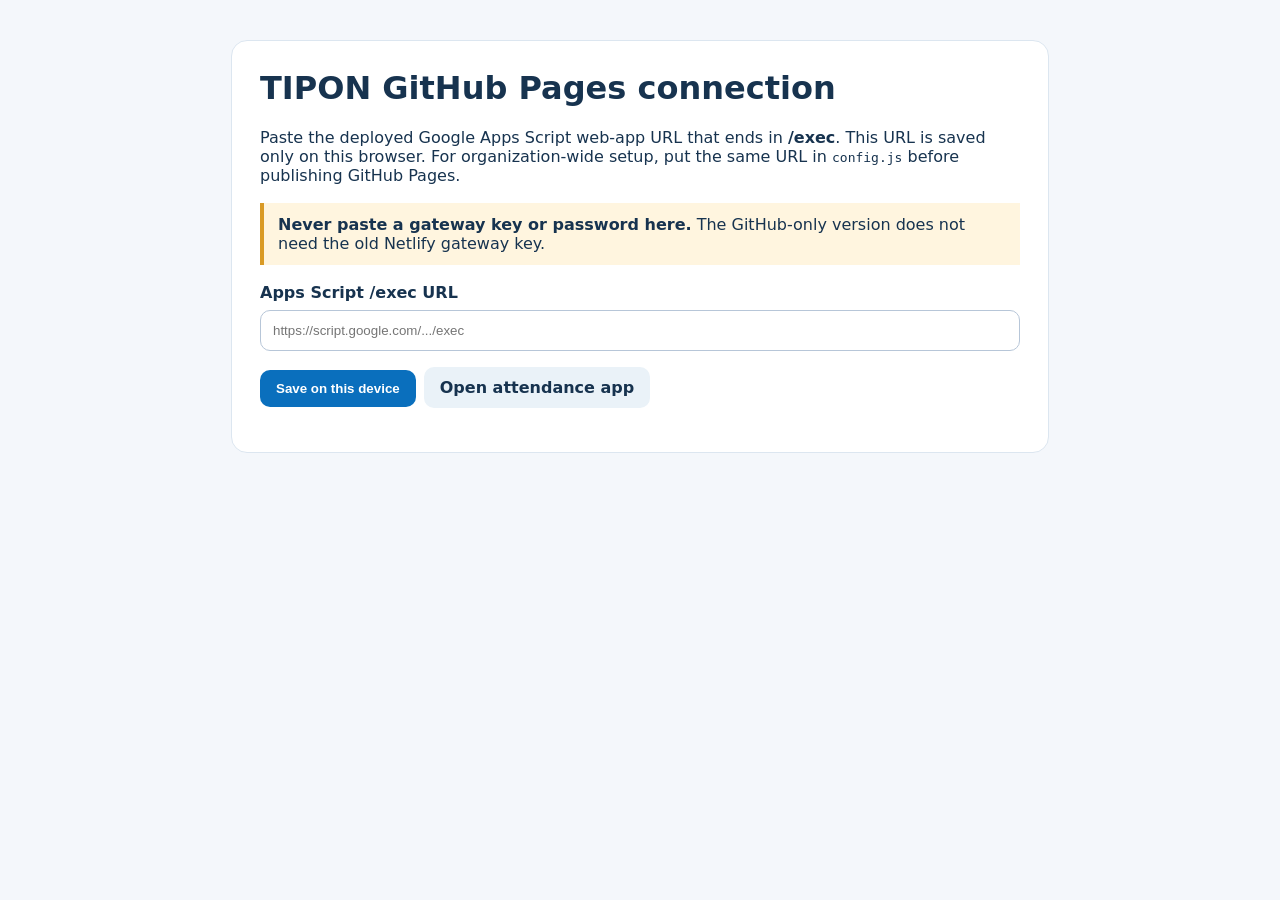
<file: backend-setup.html>
<!doctype html>
<html lang="en"><head><meta charset="utf-8"><meta name="viewport" content="width=device-width,initial-scale=1"><meta name="theme-color" content="#0a3165"><title>TIPON Backend Setup</title><style>body{font-family:system-ui,Arial;margin:0;background:#f4f7fb;color:#17334f}main{max-width:760px;margin:40px auto;padding:28px;background:#fff;border:1px solid #dce6f0;border-radius:16px}h1{margin-top:0}label{display:block;font-weight:700}input{width:100%;box-sizing:border-box;padding:12px;margin:8px 0 16px;border:1px solid #b7c6d8;border-radius:10px}button,a{display:inline-block;padding:11px 16px;border-radius:10px;border:0;background:#0a6fbd;color:white;text-decoration:none;font-weight:700;margin-right:8px}.secondary{background:#eaf2f8;color:#17334f}.note{background:#fff5df;border-left:4px solid #d99a25;padding:12px 14px;margin:18px 0}code{word-break:break-all}</style></head><body><main><h1>TIPON GitHub Pages connection</h1><p>Paste the deployed Google Apps Script web-app URL that ends in <b>/exec</b>. This URL is saved only on this browser. For organization-wide setup, put the same URL in <code>config.js</code> before publishing GitHub Pages.</p><div class="note"><b>Never paste a gateway key or password here.</b> The GitHub-only version does not need the old Netlify gateway key.</div><label for="url">Apps Script /exec URL</label><input id="url" placeholder="https://script.google.com/.../exec"><button id="save">Save on this device</button><a class="secondary" href="./">Open attendance app</a><p id="status"></p></main><script>const i=document.getElementById('url'),s=document.getElementById('status');i.value=localStorage.getItem('tiponAppsScriptUrl')||'';document.getElementById('save').onclick=()=>{try{const u=new URL(i.value.trim());if(u.protocol!=='https:'||u.hostname!=='script.google.com'||!u.pathname.endsWith('/exec'))throw Error();localStorage.setItem('tiponAppsScriptUrl',u.origin+u.pathname);s.textContent='Saved on this device. You can open the attendance app now.';}catch{s.textContent='Use the deployed Google Apps Script URL ending in /exec.';}};</script></body></html>
</file>
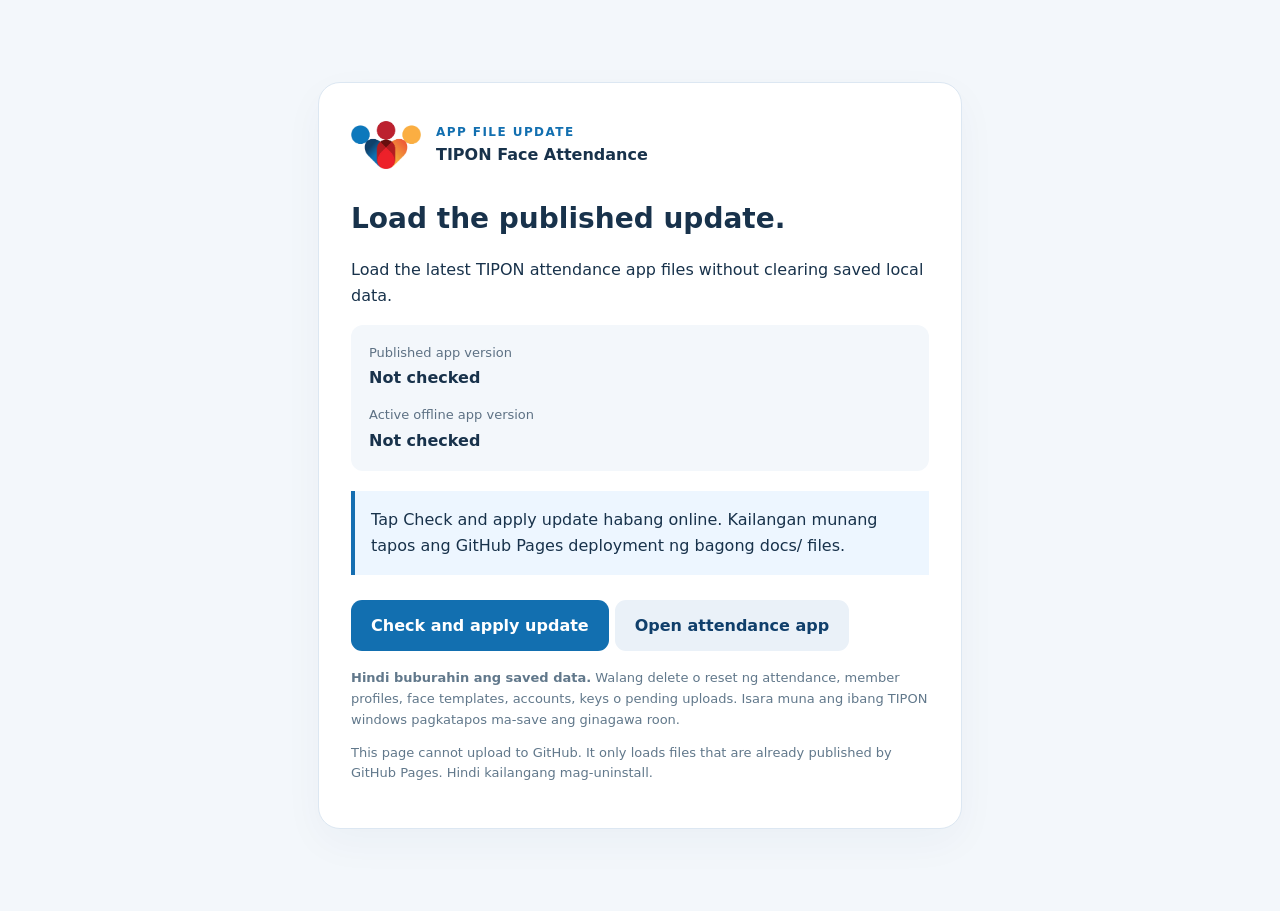
<file: update.html>
<!doctype html>
<html lang="fil"><head><meta charset="utf-8"><meta name="viewport" content="width=device-width,initial-scale=1"><meta name="theme-color" content="#103f6b"><title>TIPON | Update app files</title>
<style>
*{box-sizing:border-box}body{margin:0;background:#f3f7fb;font:16px/1.6 system-ui,Segoe UI,sans-serif;color:#18324b}main{max-width:700px;margin:6vh auto;padding:28px}section{border:1px solid #dce7f2;border-radius:22px;background:white;padding:32px;box-shadow:0 14px 40px #103f6b0a}header{display:flex;align-items:center;gap:15px;margin-bottom:26px}header img{width:70px;height:60px;object-fit:contain}.eyebrow{font-size:12px;letter-spacing:.12em;color:#126fb0;font-weight:800}h1{font-size:28px;line-height:1.3;margin:6px 0 20px}p{margin:12px 0}dl{background:#f3f7fb;border-radius:12px;padding:18px}dt{font-size:13px;color:#5d7184}dd{margin:2px 0 14px;font-weight:750}dd:last-child{margin-bottom:0}.status{border-left:4px solid #156eb1;background:#edf6ff;padding:16px;margin:20px 0;overflow-wrap:anywhere}.error{border-color:#b23636;background:#fff1ee}.success{border-color:#21805b;background:#edf9f3}button,a.action{font:inherit;border:0;border-radius:11px;padding:13px 20px;display:inline-block;text-decoration:none;cursor:pointer;margin:5px 6px 5px 0;font-weight:700}button{background:#126fb0;color:white}button:disabled{opacity:.55;cursor:wait}a.action{background:#eaf1f8;color:#103f6b}.note{font-size:13px;color:#61788b}code{overflow-wrap:anywhere} @media(max-width:600px){main{margin:15px auto;padding:12px}section{padding:23px}h1{font-size:24px}button,a.action{width:100%;text-align:center}}
</style><script src="./update.js" defer></script></head><body><main><section><header><img src="./logo.png" alt="TIPON"><div><div class="eyebrow">APP FILE UPDATE</div><b>TIPON Face Attendance</b></div></header><h1>Load the published update.</h1><p>Load the latest TIPON attendance app files without clearing saved local data.</p><dl><dt>Published app version</dt><dd id="published">Not checked</dd><dt>Active offline app version</dt><dd id="activeVersion">Not checked</dd></dl><div class="status" id="status" role="status" aria-live="polite">Tap Check and apply update habang online. Kailangan munang tapos ang GitHub Pages deployment ng bagong docs/ files.</div><button id="apply" type="button">Check and apply update</button><a class="action" id="openApp" href="./">Open attendance app</a><p class="note"><b>Hindi buburahin ang saved data.</b> Walang delete o reset ng attendance, member profiles, face templates, accounts, keys o pending uploads. Isara muna ang ibang TIPON windows pagkatapos ma-save ang ginagawa roon.</p><p class="note">This page cannot upload to GitHub. It only loads files that are already published by GitHub Pages. Hindi kailangang mag-uninstall.</p></section></main></body></html>
</file>
